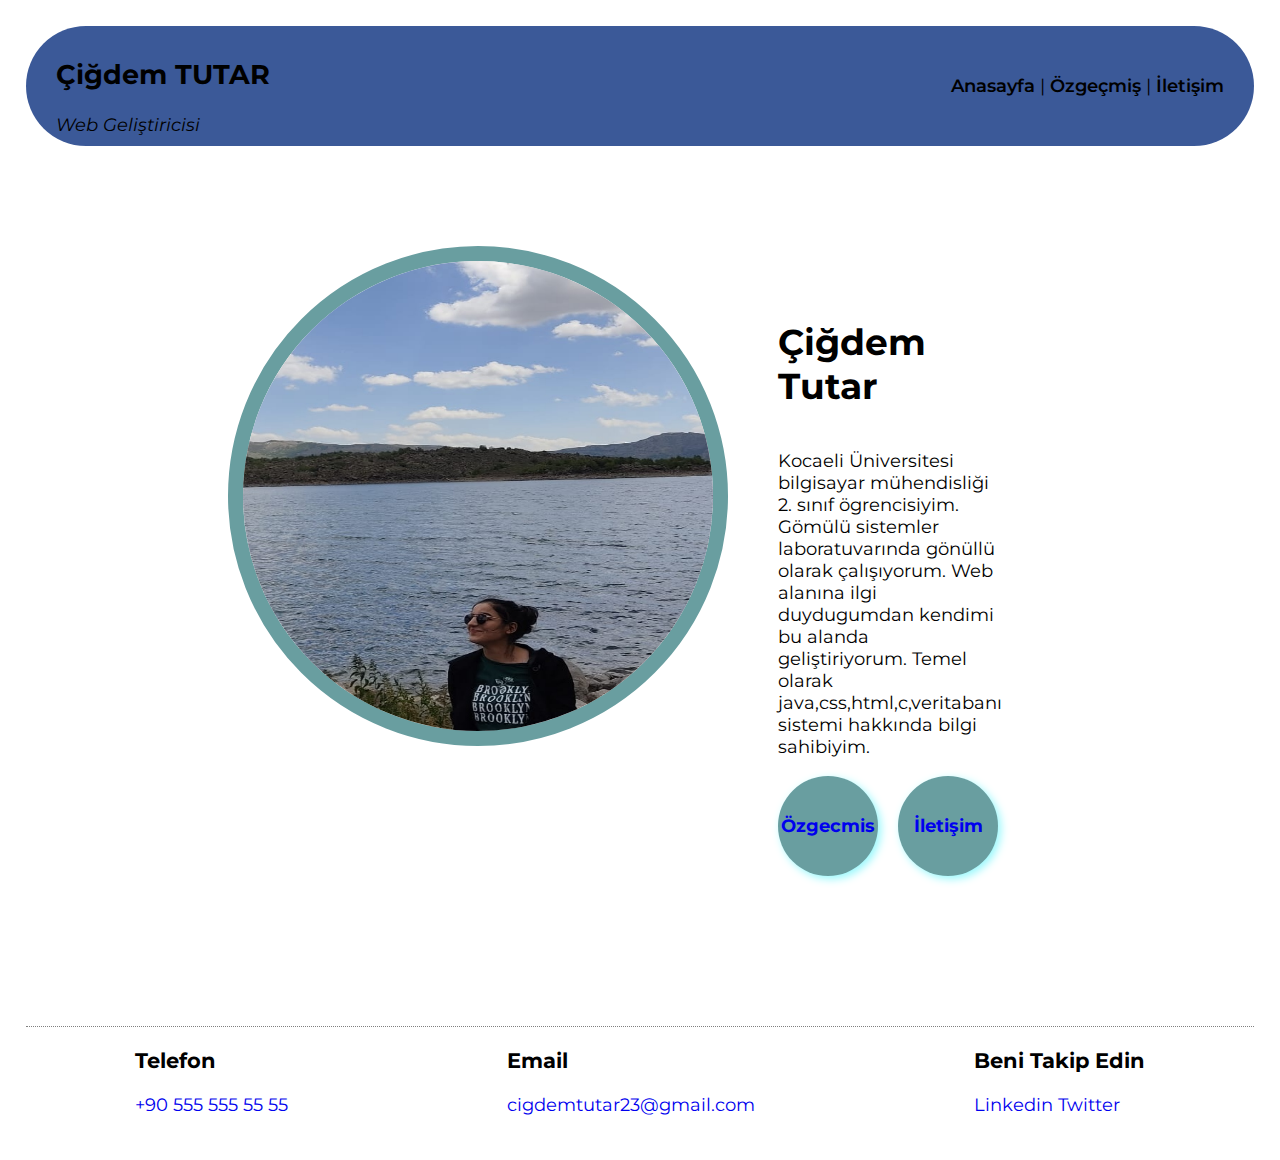
<file: index.html>
<!DOCTYPE html>
<html lang="tr">

<head>
    <meta charset="Utf-8">
    <meta http-equiv X-UA-Compatible content="IE=edge">
    <meta name="viewport" content="width=device-width" , initial-scale="1.0">
    <title>Çiğdem Tutar-Özgeçmiş</title>
    <link rel="stylesheet" href="stil.css">
</head>

<body>
    <!--sayfanın bas kısmı-->
    <div class="header">
        <div clas="title">
            <span></span>
            <h2>Çiğdem TUTAR</h2>
            <i>Web Geliştiricisi</i>
        </div>
        <div class="menu">
            <a href="index.html" title="Ana sayfayı aç">Anasayfa</a> |
            <a href="ozgecmis.html">Özgeçmiş</a> |
            <a href="iletisim.html">İletişim</a>
        </div>
    </div>
    <!--sayfanın bas kısmı-->


    <!-- sayfa içeriği -->
    <div class="content">
        <div class="about">
            <div class="foto">
                <img src="resim/ımg2.jpg " alt="fotoğrafım-çiğdem tutar">
            </div>
            <div class="description">
                <h1>Çiğdem Tutar</h1>
                <p>Kocaeli Üniversitesi bilgisayar mühendisliği 2. sınıf ögrencisiyim.
                    Gömülü sistemler laboratuvarında gönüllü olarak çalışıyorum.
                    Web alanına ilgi duydugumdan kendimi bu alanda geliştiriyorum.
                    Temel olarak java,css,html,c,veritabanı sistemi hakkında bilgi sahibiyim.
                </p>
                <div class="toolbar">
                    <a href="ozgecmis.html">Özgecmis</a><a href="iletisim.html">İletişim</a>
                </div>
            </div>

        </div>
    </div>
    <!-- sayfa içeriği -->

    <!--sayfa footer kısmı-->
    <div class="footer">


        <div>
            <h3>Telefon</h3>
            <p><a href="+90 555 555 55 55">+90 555 555 55 55</a></p>
        </div>

        <div>
            <h3>Email</h3>
            <p><a href="mailto:cigdemtutar23@gmail.com">cigdemtutar23@gmail.com</a></p>
        </div>

        <div>
            <h3>Beni Takip Edin</h3>
            <p>
                <a href="http://linkedin.com/cigdemtutar" target="_blank">Linkedin</a>
                <a href="http://twitter.com/cigdemtutar" target="_blank">Twitter</a>
            </p>
             

        </div>
    </div>
    <!--sayfa footer kısmı-->


</body>

</html>
</file>
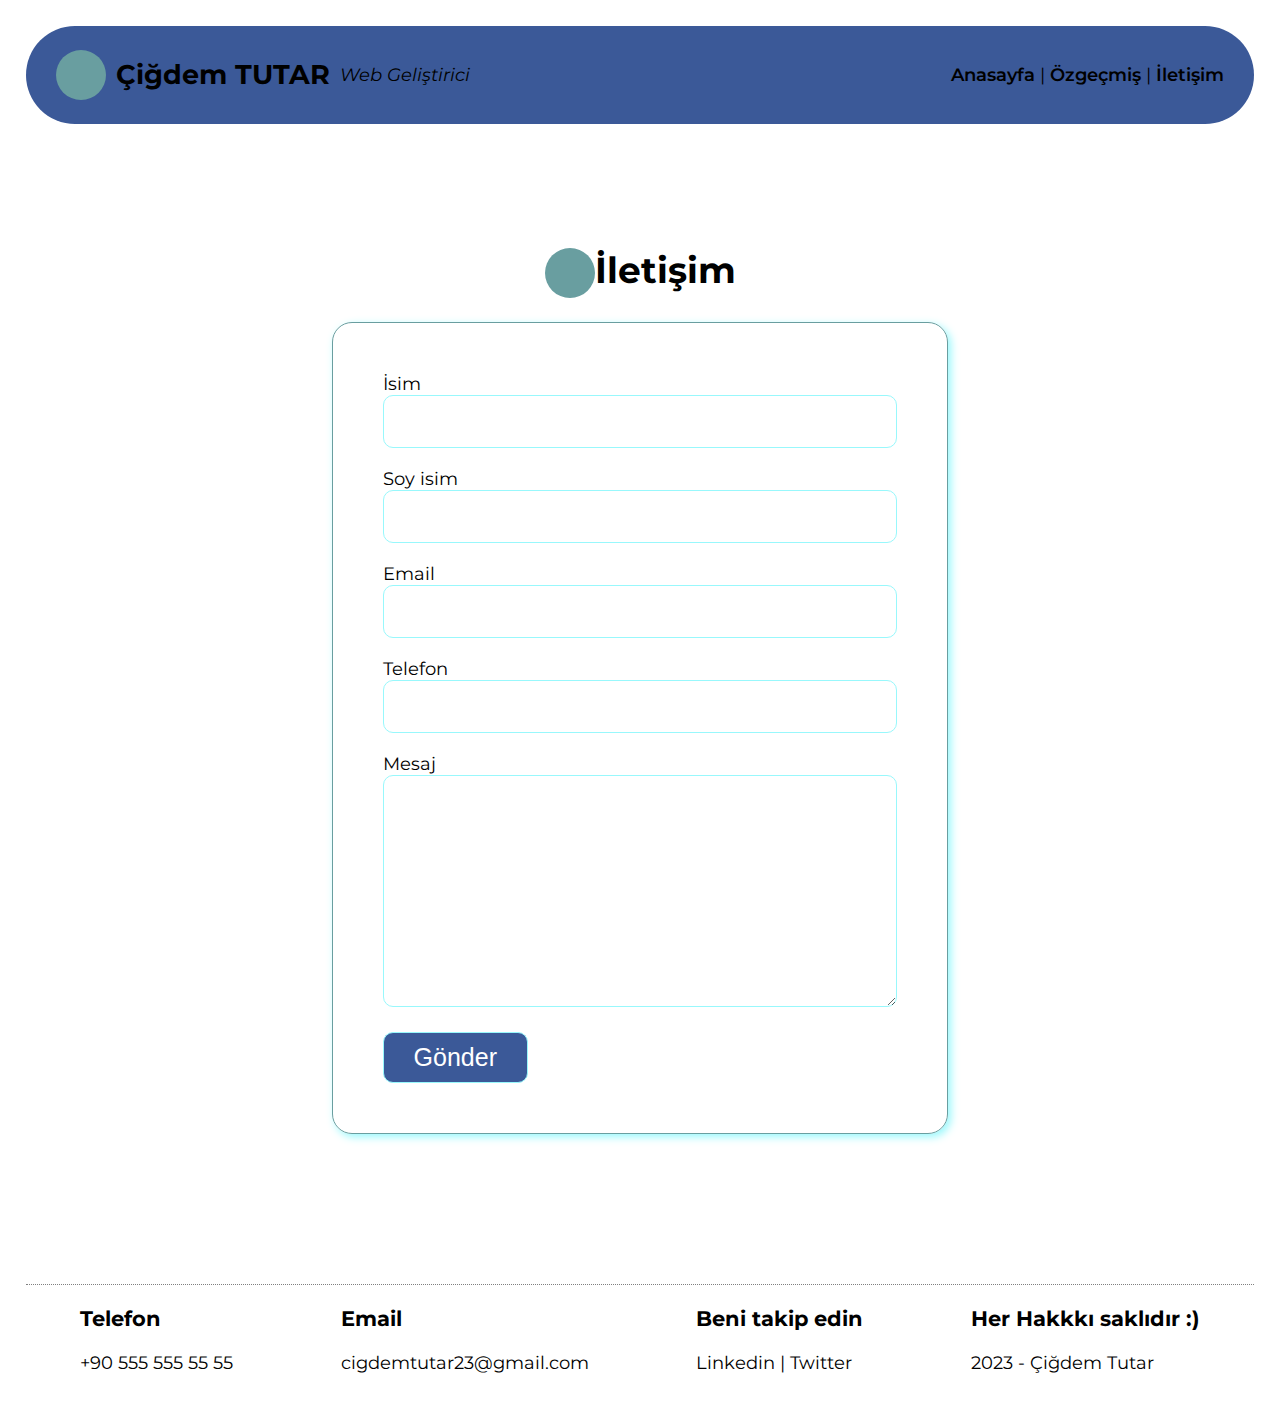
<file: iletisim.html>
<!DOCTYPE html>
<html lang="en">
  <head>
    <meta charset="UTF-8" />
    <meta http-equiv="X-UA-Compatible" content="IE=edge" />
    <meta name="viewport" content="width=device-width, initial-scale=1.0" />
    <title>Çiğdem Tutar - Özgeçmiş</title>
    <link rel="stylesheet" href="stil.css">

  </head>
  <body>
    <!-- PAGE HEADER -->
    <div class="header">
      <div class="title">
        <span></span>
        <h2>Çiğdem TUTAR</h2>
        <i>Web Geliştirici</i>
      </div>

      <div class="menu">
        <a href="index.html">Anasayfa</a> | <a href="ozgecmis.html">Özgeçmiş</a> |
        <a href="iletisim.html">İletişim</a>
      </div>
    </div>
    <!-- PAGE HEADER -->



    <!-- PAGE CONTENT -->
    <div class="content">
      <h1><span></span> İletişim</h1>

      <div class="section">
        <div class="card">
          <div class="left">
           
            <form action="cigdemtutar23@gmail.com" method="POST" target="_blank">
              <div class="form-row">
                <div>
                  <label for="firstName">İsim</label>
                </div>
                <input type="text" name="firstName" id="firstName" />
              </div>

              <div class="form-row">
                <div>
                  <label for="lastName">Soy isim</label>
                </div>
                <input type="text" name="lastName" id="lastName" />
              </div>

              <div class="form-row">
                <div>
                  <label for="email">Email</label>
                </div>
                <input type="text" name="email" id="email" />
              </div>

              <div class="form-row">
                <div>
                  <label for="phone">Telefon</label>
                </div>
                <input type="text" name="phone" id="phone" />
              </div>

              <div class="form-row">
                <div>
                  <label for="message">Mesaj</label>
                </div>
                
                <textarea name="message" id="message" cols="30" rows="10"></textarea>

              </div>

              <button type="submit">Gönder</button>




            </form>
          </div>
        </div>
      </div>
    </div>
    <!-- PAGE CONTENT -->



    <!-- PAGE FOOTER -->
    <div class="footer">
      <div>
        <h3>Telefon</h3>
        <p>+90 555 555 55 55</p>
      </div>

      <div>
        <h3>Email</h3>
        <p>cigdemtutar23@gmail.com</p>
      </div>

      <div>
        <h3>Beni takip edin</h3>
        <p>Linkedin | Twitter</p>
      </div>

      <div>
        <h3>Her Hakkkı saklıdır :)</h3>
        <p>2023 - Çiğdem Tutar</p>
      </div>
    </div>
    <!-- PAGE FOOTER -->
  </body>
</html>
</file>
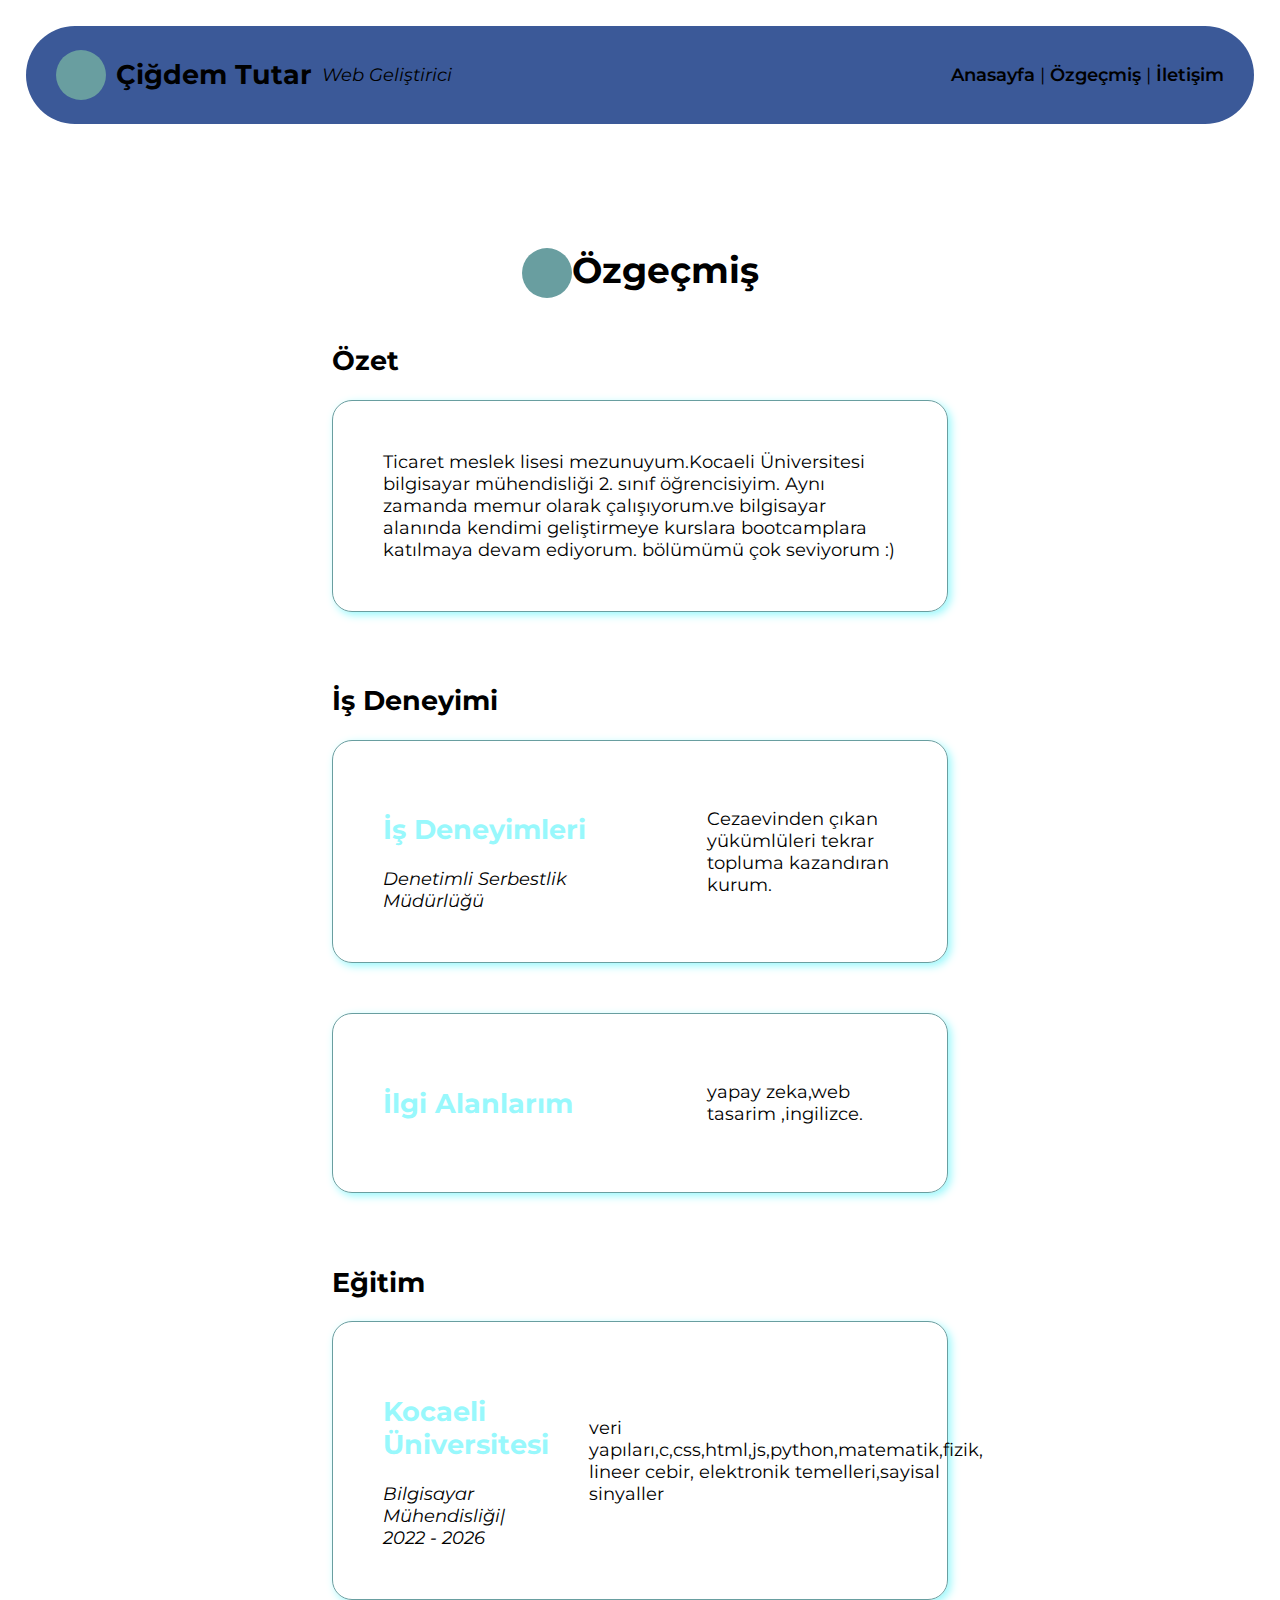
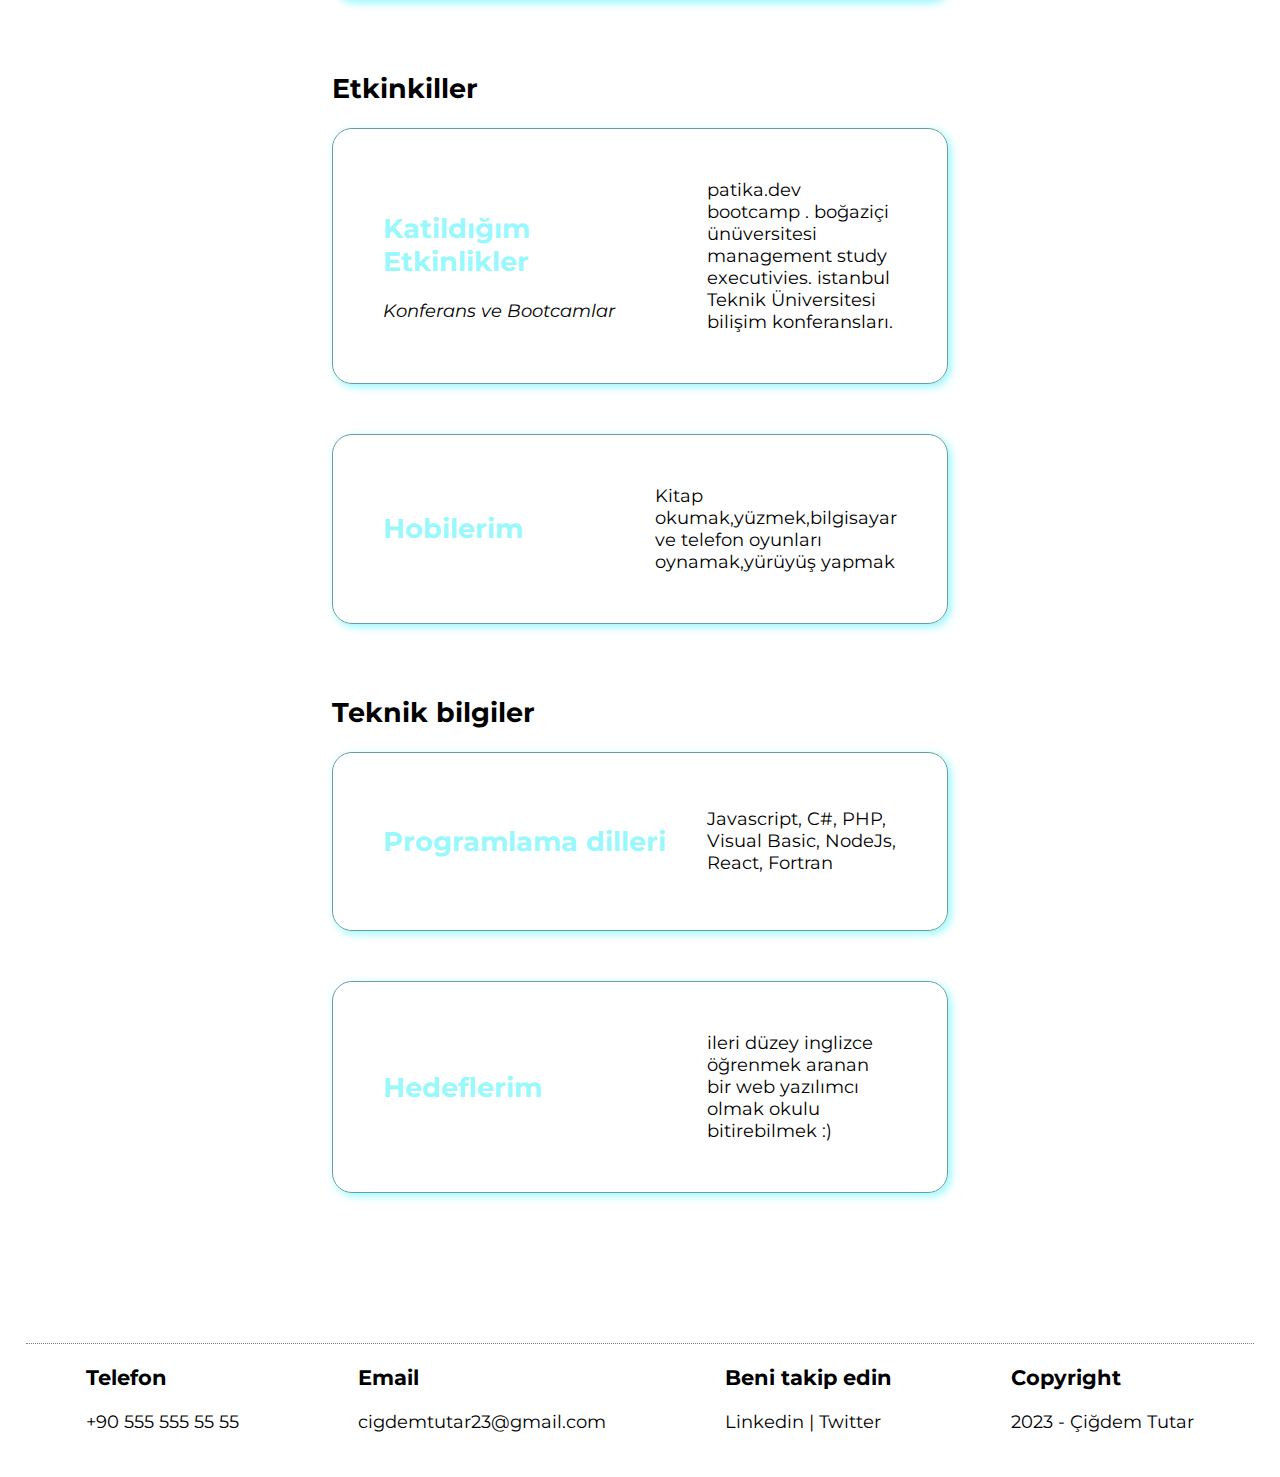
<file: ozgecmis.html>
<!DOCTYPE html>
<html lang="en">
  <head>
    <meta charset="UTF-8" />
    <meta http-equiv="X-UA-Compatible" content="IE=edge" />
    <meta name="viewport" content="width=device-width, initial-scale=1.0"/>
    <title>Çiğdem Tutar - Özgeçmiş</title>
    <link rel="stylesheet" href="stil.css"/>
  </head>
  <body>
    <!-- sayfanın baş kısmı -->
    <div class="header">
      <div class="title">
        <span></span>
        <h2>Çiğdem Tutar</h2>
        <i>Web Geliştirici</i>
      </div>

      <div class="menu">
        <a href="index.html">Anasayfa</a> | <a href="ozgecmis.html">Özgeçmiş</a> |
        <a href="iletisim.html">İletişim</a>
      </div>
    </div>
    <!--  sayfanın baş kısmı-->

    <!-- içerik kısmı CONTENT -->
    <div class="content">
      <h1><span></span> Özgeçmiş</h1>

      <!-- özet kısmı -->
      <div class="section">
        <h2>Özet</h2>

        <div class="card">
          <div class="left">
           Ticaret meslek lisesi mezunuyum.Kocaeli Üniversitesi 
           bilgisayar mühendisliği 2. sınıf öğrencisiyim.
           Aynı zamanda memur olarak çalışıyorum.ve bilgisayar alanında 
           kendimi geliştirmeye kurslara bootcamplara katılmaya devam ediyorum.
           bölümümü çok seviyorum :)
          </div>
        </div>
      </div>

      <!-- özet kısmı -->

      <!-- iş deneyimleri -->
      <div class="section">
        <h2>İş Deneyimi</h2>

        <div class="card">
          <div class="left">
            <h2>İş Deneyimleri</h2>
            <i>Denetimli Serbestlik Müdürlüğü   </i>
          </div>
          <div class="right">
            Cezaevinden çıkan yükümlüleri tekrar topluma kazandıran kurum.
          </div>
        </div>

        <div class="card">
          <div class="left">
            <h2>İlgi Alanlarım</h2>
            <i></i>
          </div>
          <div class="right">
           yapay zeka,web tasarim ,ingilizce.
          </div>
        </div>
      </div>
      <!-- iş deneyimi kısmı -->

      <!-- egitim -->
      <div class="section">
        <h2>Eğitim</h2>

        <div class="card">
          <div class="left">
            <h2>Kocaeli Üniversitesi</h2>
            <i>Bilgisayar Mühendisliği| 2022 - 2026</i>
          </div>
          <div class="right">
            veri yapıları,c,css,html,js,python,matematik,fizik,
            lineer cebir,
            elektronik temelleri,sayisal sinyaller
          </div>
        </div>
      </div>
      <!-- egitim -->

      <!-- etkinlikler -->
      <div class="section">
        <h2>Etkinkiller</h2>

        <div class="card">
          <div class="left">
            <h2>Katildığım Etkinlikler</h2>
            <i>Konferans ve Bootcamlar</i>
          </div>
          <div class="right">
            patika.dev bootcamp . boğaziçi ünüversitesi
             management study executivies.
            istanbul Teknik Üniversitesi bilişim konferansları.
          </div>
        </div>

        <div class="card">
          <div class="left">
            <h2>Hobilerim</h2>
            
          </div>
          <div class="right">
           Kitap okumak,yüzmek,bilgisayar ve 
           telefon oyunları oynamak,yürüyüş yapmak
          </div>
        </div>
      </div>

      <!-- kurslar -->

      <!-- Teknik bilgiler -->
      <div class="section">
        <h2>Teknik bilgiler</h2>

        <div class="card">
          <div class="left">
            <h2>Programlama dilleri</h2>
          </div>
          <div class="right">
            Javascript, C#, PHP, Visual Basic, NodeJs, React, 
            Fortran
          </div>
        </div>

        <div class="card">
          <div class="left">
            <h2>Hedeflerim</h2>
          </div>
          <div class="right">ileri düzey inglizce öğrenmek
            aranan bir web yazılımcı olmak 
            okulu bitirebilmek :)

          </div>
        </div>
      </div>
      
    </div>
    <!-- sayfa içeriği content -->

    <!-- sayfa FOOTER kısmı -->
    <div class="footer">
      <div>
        <h3>Telefon</h3>
        <p>+90 555 555 55 55</p>
      </div>

      <div>
        <h3>Email</h3>
        <p>cigdemtutar23@gmail.com</p>
      </div>

      <div>
        <h3>Beni takip edin</h3>
        <p>Linkedin | Twitter</p>
      </div>

      <div>
        <h3>Copyright</h3>
        <p>2023 - Çiğdem Tutar</p>
      </div>
    </div>
    <!-- sayfa FOOTER kısmı -->
  </body>
</html>
</file>
<file: stil.css>
@import url("https://fonts.googleapis.com/css2?family=Montserrat:wght@100;200;300;400;500;600;700;800;900&display=swap");

:root {
  --color1: rgb(152, 248, 252);
  --color2: rgb(59,89,152);
  --color3: rgb(105, 158, 160);
  --color4: rgb(105, 158, 160);
}

* {
  box-sizing: border-box;
}

body {
  font-family: "Montserrat", sans-serif;
  padding: 18px;
  font-size: 18px;
}

a {
  text-decoration: none;
}

input,
textarea {
  border: 1px solid var(--color1);
  border-radius: 10px;
  padding: 15px;
  width: 100%;
  font-size: 18px;
}

button {
  border: 1px solid var(--color1);
  border-radius: 10px;
  padding: 10px 30px;
  background-color: var(--color2);
  color: white;
  font-size: 25px;
}

.header {
  display: flex;
  justify-content: space-between;
  align-items: center;
  background-color: var(--color2);
  padding: 10px 30px;
  border-radius: 60px;
}

.header .title {
  display: flex;
  align-items: center;
  gap: 10px;
}

.header .menu a {
  font-weight: 600;
  color: black;
}

.content h1 span,
.header span {
  width: 50px;
  height: 50px;
  border-radius: 25px;
  background-color: var(--color4);
}

.content h1 {
  display: flex;
}

.content {
  display: flex;
  flex-direction: column;
  align-items: center;
  padding: 100px;
}

.content .about {
  display: flex;
  justify-content: center;
  width: 70%;
}

.content .about img {
  width: 500px;
  height: 500px;
  border-radius: 250px;
  border: 15px solid var(--color3);
}

.content .description {
  display: flex;
  flex-direction: column;
  justify-content: center;
  padding: 50px;
}

.content .toolbar {
  display: flex;
  gap: 20px;
}

.content .toolbar a {
  background-color: var(--color3);
  width: 100px;
  height: 100px;
  border-radius: 50px;
  display: flex;
  justify-content: center;
  align-items: center;
  font-weight: 700;
  box-shadow: 3px 3px 8px var(--color1);
}

.section {
  width: 60%;
}

.section .card {
  display: flex;
  align-items: center;
  border: 1px solid var(--color3);
  border-radius: 20px;
  padding: 50px;
  margin-bottom: 50px;
  gap: 40px;
  box-shadow: 3px 3px 8px var(--color1);
}

.section .card h2 {
  color: var(--color1);
}

.section .card .left {
  flex: 3;
}

.section .card .right {
  flex: 2;
}

.section .form-row {
  margin-bottom: 20px;
}

.footer {
  display: flex;
  justify-content: space-around;
  border-top: 1px dotted gray;
}
</file>
